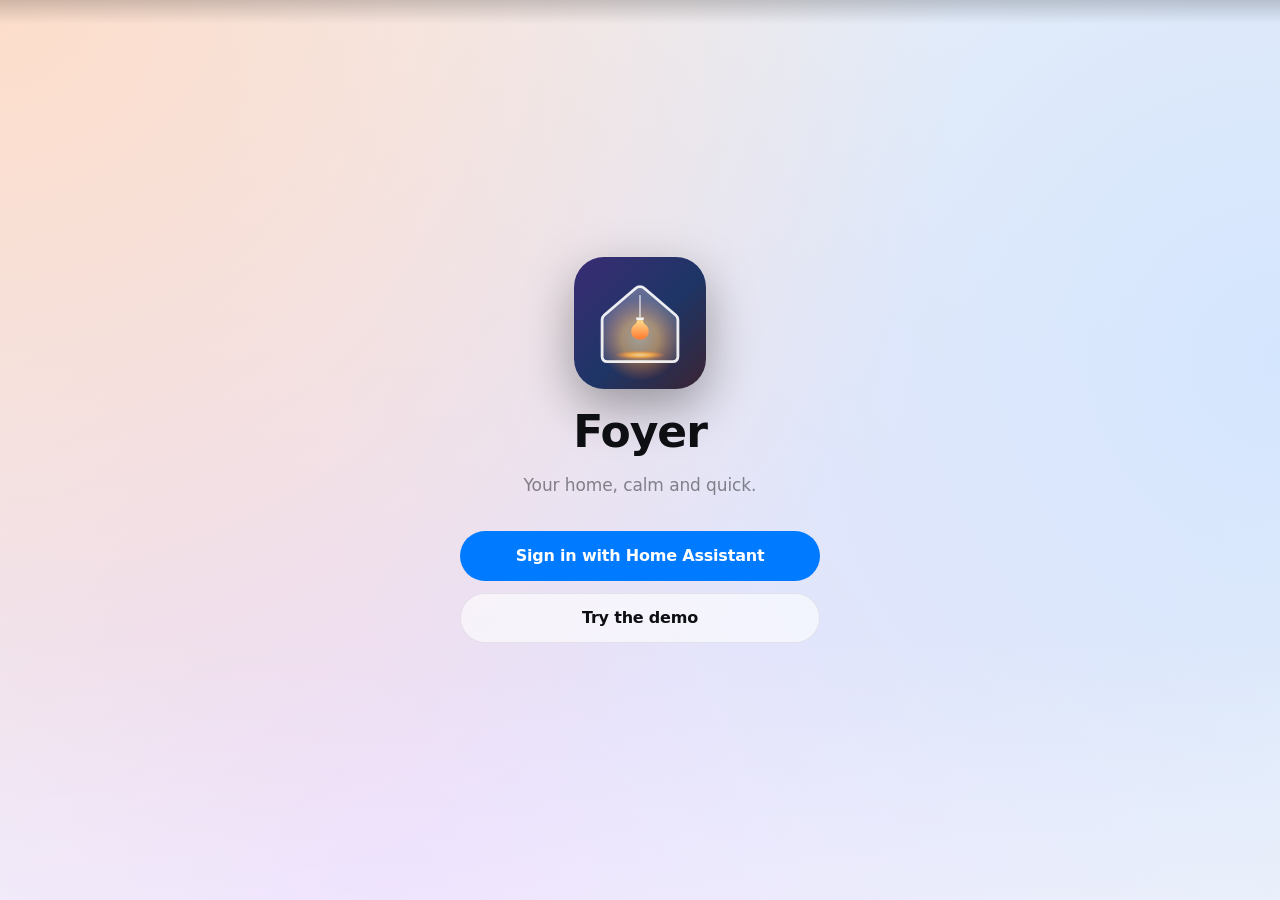
<file: custom_components/hearth_guests/www/foyer/index.html>
<!doctype html>
<html lang="en" data-theme="dark" data-wallpaper="dusk">
  <head>
    <meta charset="utf-8">
    <meta http-equiv="Content-Security-Policy" content="default-src 'none'; script-src 'self'; style-src 'self'; img-src 'self' data: blob:; media-src 'self' blob:; connect-src 'self'; manifest-src 'self'; worker-src 'self'; base-uri 'none'; form-action 'self'; object-src 'none'; require-trusted-types-for 'script'; trusted-types foyer">
    <meta name="viewport" content="width=device-width, initial-scale=1, viewport-fit=cover">
    <meta name="color-scheme" content="dark light">
    <meta name="theme-color" content="#0b0e17" media="(prefers-color-scheme: dark)">
    <meta name="theme-color" content="#eff1f6" media="(prefers-color-scheme: light)">
    <meta name="apple-mobile-web-app-capable" content="yes">
    <meta name="mobile-web-app-capable" content="yes">
    <meta name="apple-mobile-web-app-title" content="Foyer">
    <meta name="apple-mobile-web-app-status-bar-style" content="black-translucent">
    <meta name="format-detection" content="telephone=no">
    <meta name="description" content="Your home, calm and quick.">
    <meta name="referrer" content="no-referrer">
    <title>Foyer</title>
    <link rel="manifest" href="./manifest.webmanifest">
    <link rel="apple-touch-icon" href="./icons/apple-touch-icon.png">
    <link rel="icon" type="image/svg+xml" href="./icons/mark.svg">
    <script src="./boot.js"></script>
    <script type="module" crossorigin src="./assets/index-DJ4vZjMB.js"></script>
    <link rel="modulepreload" crossorigin href="./assets/entity-DKkj1giE.js">
    <link rel="modulepreload" crossorigin href="./assets/ui-Cumvv2kW.js">
    <link rel="modulepreload" crossorigin href="./assets/platform-DCUkFfis.js">
    <link rel="modulepreload" crossorigin href="./assets/connection-nXhkxtd1.js">
    <link rel="modulepreload" crossorigin href="./assets/api-DCbQu_KE.js">
    <link rel="modulepreload" crossorigin href="./assets/sw-register-CddyHRdc.js">
    <link rel="stylesheet" crossorigin href="./assets/ui-JGMz_M0m.css">
    <link rel="stylesheet" crossorigin href="./assets/index-QME_tDtN.css">
  </head>
  <body>
    <div id="wallpaper" aria-hidden="true"></div>
    <div id="app">
      <div class="boot-skeleton" aria-busy="true" aria-label="Loading Foyer">
        <div class="sk-overline"></div>
        <div class="sk-title"></div>
        <div class="sk-line"></div>
      </div>
    </div>
    <noscript><p>Foyer needs JavaScript.</p></noscript>
  </body>
</html>
</file>
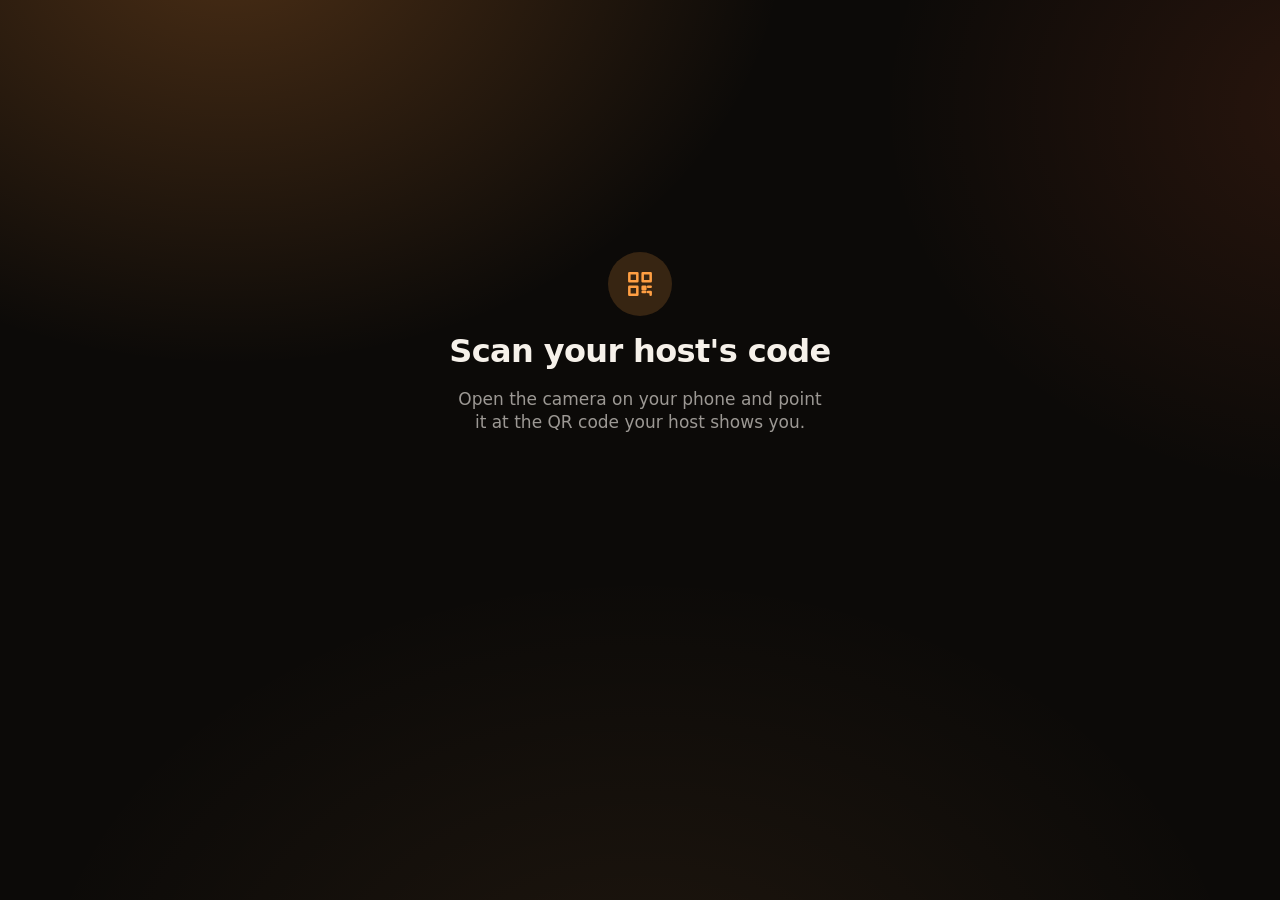
<file: custom_components/hearth_guests/www/guest.html>
<!doctype html>
<html lang="en">
<head>
<meta charset="utf-8">
<meta name="viewport" content="width=device-width, initial-scale=1, viewport-fit=cover">
<meta name="color-scheme" content="dark">
<meta name="theme-color" content="#0c0a08">
<meta name="referrer" content="no-referrer">
<meta name="robots" content="noindex">
<link rel="icon" href="data:,">
<title>Foyer</title>
<style>
:root {
  --bg: #0c0a08;
  --glass: rgba(255, 244, 230, 0.07);
  --glass-hi: rgba(255, 244, 230, 0.12);
  --stroke: rgba(255, 244, 230, 0.09);
  --text: #f6f1ea;
  --muted: rgba(246, 241, 234, 0.62);
  --faint: rgba(246, 241, 234, 0.38);
  --ember: #ff9f43;
  --ember-soft: rgba(255, 159, 67, 0.18);
  --amber: #ffc94a;
  --amber-soft: rgba(255, 201, 74, 0.17);
  --cool: #5ac8fa;
  --cool-soft: rgba(90, 200, 250, 0.16);
  --danger: #ff5f57;
  --radius: 20px;
  --gutter: 16px;
  font-family: -apple-system, BlinkMacSystemFont, "SF Pro Text", "SF Pro Display", "Segoe UI",
    Roboto, "Helvetica Neue", system-ui, sans-serif;
  -webkit-text-size-adjust: 100%;
}
* { box-sizing: border-box; }
html, body { margin: 0; min-height: 100%; }
body {
  background: var(--bg);
  color: var(--text);
  line-height: 1.35;
  -webkit-font-smoothing: antialiased;
  -webkit-tap-highlight-color: transparent;
}
/* Fixed warm glow (background-attachment: fixed is unreliable on iOS). */
body::before {
  content: "";
  position: fixed;
  inset: 0;
  z-index: -1;
  pointer-events: none;
  background:
    radial-gradient(70vmax 55vmax at 18% -8%, rgba(255, 150, 60, 0.26), transparent 62%),
    radial-gradient(60vmax 50vmax at 105% 12%, rgba(255, 105, 50, 0.12), transparent 60%),
    radial-gradient(80vmax 60vmax at 50% 115%, rgba(255, 170, 90, 0.08), transparent 60%),
    var(--bg);
}
main {
  max-width: 1100px;
  margin: 0 auto;
  padding: calc(env(safe-area-inset-top, 0px) + 28px) calc(env(safe-area-inset-right, 0px) + var(--gutter))
    calc(env(safe-area-inset-bottom, 0px) + 96px) calc(env(safe-area-inset-left, 0px) + var(--gutter));
}
button, a.btn, input { font: inherit; color: inherit; }
button { cursor: pointer; }
button:disabled { cursor: default; }
:focus { outline: none; }
:focus-visible { outline: 2px solid var(--ember); outline-offset: 3px; border-radius: 12px; }

/* Header */
.eyebrow { margin: 0 0 4px; color: var(--muted); font-size: 15px; font-weight: 600; letter-spacing: 0.01em; }
h1 { margin: 0; font-size: clamp(30px, 8vw, 40px); font-weight: 700; letter-spacing: -0.02em; overflow-wrap: anywhere; }
.header-row { display: flex; flex-wrap: wrap; align-items: center; gap: 10px; margin-top: 12px; }
.pill {
  display: inline-flex; align-items: center; gap: 8px;
  padding: 7px 13px; border-radius: 999px;
  background: var(--glass); border: 1px solid var(--stroke);
  -webkit-backdrop-filter: blur(18px) saturate(140%); backdrop-filter: blur(18px) saturate(140%);
  font-size: 14px; font-weight: 600; color: var(--muted);
}
.pill.soon { color: var(--ember); background: var(--ember-soft); }
.live { width: 8px; height: 8px; border-radius: 50%; background: var(--faint); flex: none; }
.live.on { background: #5bd38b; box-shadow: 0 0 0 3px rgba(91, 211, 139, 0.18); }
.app-links { display: flex; flex-wrap: wrap; gap: 10px; margin-top: 18px; }
a.btn, button.btn {
  display: inline-flex; align-items: center; justify-content: center; gap: 8px;
  min-height: 44px; padding: 10px 18px; border-radius: 14px;
  border: 1px solid var(--stroke); background: var(--glass-hi);
  -webkit-backdrop-filter: blur(18px); backdrop-filter: blur(18px);
  text-decoration: none; font-weight: 600; font-size: 15px;
}
a.btn.primary, button.btn.primary { background: var(--ember); border-color: transparent; color: #1d1209; }

/* Areas and tiles */
section.area { margin-top: 30px; }
h2 { margin: 0 0 12px 4px; font-size: 20px; font-weight: 700; letter-spacing: -0.01em; }
.grid { display: grid; grid-template-columns: 1fr; grid-auto-flow: row dense; gap: 12px; }
@media (min-width: 360px) {
  .grid { grid-template-columns: repeat(auto-fill, minmax(150px, 1fr)); }
  .tile.wide { grid-column: span 2; }
}
.tile {
  position: relative;
  display: flex; flex-direction: column; gap: 12px;
  min-height: 118px; padding: 14px;
  border-radius: var(--radius);
  background: var(--glass);
  border: 1px solid var(--stroke);
  -webkit-backdrop-filter: blur(22px) saturate(150%); backdrop-filter: blur(22px) saturate(150%);
  box-shadow: 0 10px 30px rgba(0, 0, 0, 0.25);
  transition: background-color 0.25s ease, border-color 0.25s ease, transform 0.15s ease;
}
.tile.on { background: var(--ember-soft); border-color: rgba(255, 159, 67, 0.28); }
.tile.light.on { background: var(--amber-soft); border-color: rgba(255, 201, 74, 0.3); }
.tile.cool { background: var(--cool-soft); border-color: rgba(90, 200, 250, 0.28); }
.tile.unavailable { opacity: 0.5; }
.tile.armed { border-color: var(--ember); box-shadow: 0 0 0 1px var(--ember), 0 10px 30px rgba(0, 0, 0, 0.25); }
.tile-main {
  display: flex; flex-direction: column; align-items: flex-start; gap: 10px;
  width: 100%; flex: 1; padding: 0; margin: 0;
  background: none; border: 0; text-align: left;
}
.tile-main:active:not(:disabled) { transform: scale(0.98); }
.tile-head { display: flex; align-items: flex-start; gap: 10px; width: 100%; }
.bubble {
  display: inline-grid; place-items: center; flex: none;
  width: 38px; height: 38px; border-radius: 50%;
  background: rgba(255, 244, 230, 0.1); color: var(--muted);
  transition: background-color 0.25s ease, color 0.25s ease;
}
.tile.on .bubble { background: var(--ember); color: #1d1209; }
.tile.light.on .bubble { background: var(--amber); color: #2a1d02; }
.tile.cool .bubble { background: var(--cool); color: #04202c; }
.tile.heat .bubble { background: var(--ember); color: #1d1209; }
.labels { display: flex; flex-direction: column; min-width: 0; gap: 2px; }
.name { font-size: 15px; font-weight: 600; overflow-wrap: anywhere; }
.status { font-size: 14px; color: var(--muted); overflow-wrap: anywhere; }
.tile.armed .status { color: var(--ember); font-weight: 600; }
.ic { width: 22px; height: 22px; fill: none; stroke: currentColor; stroke-width: 1.9; stroke-linecap: round; stroke-linejoin: round; }
.ic.fill { fill: currentColor; stroke: none; }

/* Controls */
.row { display: flex; align-items: center; gap: 8px; flex-wrap: wrap; }
.row.center { justify-content: center; }
.icon-btn {
  display: inline-grid; place-items: center;
  width: 44px; height: 44px; border-radius: 50%;
  background: rgba(255, 244, 230, 0.1); border: 1px solid var(--stroke);
}
.icon-btn.big { width: 52px; height: 52px; }
.tile.cover .row { gap: 6px; flex-wrap: nowrap; }
.tile.cover .icon-btn { width: 40px; height: 40px; }
.icon-btn[aria-pressed="true"] { background: var(--ember); color: #1d1209; border-color: transparent; }
.icon-btn:disabled, .chip:disabled { opacity: 0.4; }
.target { min-width: 84px; text-align: center; font-size: 30px; font-weight: 700; letter-spacing: -0.02em; font-variant-numeric: tabular-nums; }
.chips { display: flex; flex-wrap: wrap; gap: 6px; }
.chip {
  min-height: 34px; padding: 6px 12px; border-radius: 999px;
  background: rgba(255, 244, 230, 0.08); border: 1px solid var(--stroke);
  font-size: 14px; font-weight: 600; color: var(--muted);
}
.chip[aria-pressed="true"] { background: var(--text); color: #17110b; border-color: transparent; }
.chip.cool[aria-pressed="true"] { background: var(--cool); color: #04202c; }
.chip.heat[aria-pressed="true"] { background: var(--ember); color: #1d1209; }
.run { min-height: 40px; padding: 8px 18px; border-radius: 999px; background: var(--ember); color: #1d1209; border: 0; font-weight: 700; align-self: flex-start; }
.range {
  --pct: 50%;
  -webkit-appearance: none; appearance: none;
  width: 100%; height: 30px; margin: 0; border-radius: 15px;
  background: linear-gradient(to right, var(--fill, var(--ember)) 0 var(--pct), rgba(255, 244, 230, 0.12) var(--pct) 100%);
  touch-action: pan-y;
}
.tile.light .range { --fill: var(--amber); }
.range::-webkit-slider-thumb { -webkit-appearance: none; appearance: none; width: 30px; height: 30px; border-radius: 50%; background: #fff; box-shadow: 0 1px 6px rgba(0, 0, 0, 0.4); }
.range::-moz-range-thumb { width: 28px; height: 28px; border: 0; border-radius: 50%; background: #fff; box-shadow: 0 1px 6px rgba(0, 0, 0, 0.4); }
.range::-moz-range-track { background: transparent; }
.range-row { display: flex; align-items: center; gap: 10px; }
.range-value { min-width: 42px; text-align: right; font-size: 14px; color: var(--muted); font-variant-numeric: tabular-nums; }
.now-playing { font-size: 13px; color: var(--faint); overflow-wrap: anywhere; }
.hidden { display: none !important; }

/* Screens */
.screen { min-height: 70vh; display: grid; place-content: center; justify-items: center; gap: 14px; text-align: center; padding: 24px 8px; }
.screen .bubble { width: 64px; height: 64px; background: var(--ember-soft); color: var(--ember); }
.screen .bubble .ic { width: 32px; height: 32px; }
.screen h1 { font-size: clamp(24px, 6.5vw, 32px); max-width: 22ch; }
.screen p { margin: 0; color: var(--muted); font-size: 17px; max-width: 34ch; }
.empty { margin-top: 36px; color: var(--muted); font-size: 16px; }
.spinner { width: 28px; height: 28px; border-radius: 50%; border: 3px solid rgba(255, 244, 230, 0.15); border-top-color: var(--ember); animation: spin 0.9s linear infinite; }
@keyframes spin { to { transform: rotate(360deg); } }

/* Toast */
.toast {
  position: fixed; left: 50%; bottom: calc(env(safe-area-inset-bottom, 0px) + 20px);
  transform: translate(-50%, 24px); opacity: 0; pointer-events: none;
  max-width: calc(100vw - 32px); padding: 12px 18px; border-radius: 14px;
  background: rgba(40, 30, 24, 0.92); border: 1px solid var(--stroke);
  -webkit-backdrop-filter: blur(20px); backdrop-filter: blur(20px);
  font-size: 15px; font-weight: 600; box-shadow: 0 12px 30px rgba(0, 0, 0, 0.4);
  transition: opacity 0.2s ease, transform 0.2s ease;
}
.toast.show { opacity: 1; transform: translate(-50%, 0); }
.toast.error { border-color: rgba(255, 95, 87, 0.5); color: #ffd9d6; }
.toast.error::before { content: ""; display: inline-block; width: 8px; height: 8px; margin-right: 10px; border-radius: 50%; background: var(--danger); vertical-align: 1px; }

@media (prefers-reduced-motion: reduce) {
  *, *::before, *::after { transition: none !important; animation: none !important; }
  .tile-main:active:not(:disabled) { transform: none; }
}
</style>
</head>
<body>
<main id="app"></main>
<div id="toast" class="toast" role="status" aria-live="polite"></div>
<noscript><p style="padding:24px">This page needs JavaScript.</p></noscript>
<script>
(function () {
  "use strict";

  var API = "/api/hearth_guests";
  var TOKEN_KEY = "hearth_guest_token";
  var POLL_MS = 5000;
  var SVG_NS = "http://www.w3.org/2000/svg";

  // ---- state ---------------------------------------------------------------------------
  var token = readToken();
  var session = null;          // last /session payload
  var entities = new Map();    // entity_id -> GuestEntity
  var tiles = new Map();       // entity_id -> { el, update(entity) }
  var layoutKey = "";          // areas + entity ids; a change means a full re-render
  var skew = 0;                // server clock - client clock, ms
  var ended = false;
  var appInfo = null;          // app.json payload on Android, when an APK is shared
  var live = false;
  var streamCtrl = null;
  var streamFails = 0;
  var reconnectTimer = null;
  var pollTimer = null;
  var sessionReloadTimer = null;
  var pill = null;
  var liveDot = null;
  var app = document.getElementById("app");
  var toastEl = document.getElementById("toast");
  var toastTimer = null;

  function readToken() {
    var found = null;
    var match = /(?:^#|&)t=([^&]+)/.exec(location.hash || "");
    if (match) {
      try { found = decodeURIComponent(match[1]); } catch (e) { found = null; }
      if (found) {
        try { localStorage.setItem(TOKEN_KEY, found); } catch (e) { /* private mode */ }
      }
      // Strip the fragment so the token is not left in the address bar or history.
      try { history.replaceState(null, "", location.pathname + location.search); } catch (e) { /* ignore */ }
    }
    if (!found) {
      try { found = localStorage.getItem(TOKEN_KEY); } catch (e) { found = null; }
    }
    return found || null;
  }

  function forgetToken() {
    try { localStorage.removeItem(TOKEN_KEY); } catch (e) { /* ignore */ }
  }

  // ---- DOM helpers (text only ever goes in through textContent) ------------------------
  function h(tag, props) {
    var el = document.createElement(tag);
    if (props) {
      Object.keys(props).forEach(function (key) {
        var value = props[key];
        if (value === null || value === undefined || value === false) return;
        if (key === "class") el.className = value;
        else if (key === "text") el.textContent = value;
        else if (key.indexOf("on") === 0) el.addEventListener(key.slice(2), value);
        else el.setAttribute(key, value === true ? "" : String(value));
      });
    }
    for (var i = 2; i < arguments.length; i++) append(el, arguments[i]);
    return el;
  }
  function append(el, child) {
    if (child === null || child === undefined || child === false) return;
    if (Array.isArray(child)) { child.forEach(function (c) { append(el, c); }); return; }
    el.appendChild(typeof child === "string" ? document.createTextNode(child) : child);
  }

  var ICONS = {
    bulb: ["M9 18h6", "M10 21h4", "M12 3a6 6 0 0 0-3.8 10.6c.8.7 1.3 1.5 1.3 2.4h5c0-.9.5-1.7 1.3-2.4A6 6 0 0 0 12 3z"],
    power: ["M12 3v8", "M6.6 6.6a7.5 7.5 0 1 0 10.8 0"],
    fan: ["M12 12c-1-3.5-.5-8 2.5-8.5 2.8-.4 3.5 3.8-2.5 8.5z", "M12 12c3.5-1 8-.5 8.5 2.5.4 2.8-3.8 3.5-8.5-2.5z", "M12 12c1 3.5.5 8-2.5 8.5-2.8.4-3.5-3.8 2.5-8.5z", "M12 12c-3.5 1-8 .5-8.5-2.5-.4-2.8 3.8-3.5 8.5 2.5z"],
    thermo: ["M14 14.8V5a2 2 0 0 0-4 0v9.8a4 4 0 1 0 4 0z", "M12 10v6"],
    lock: ["M6.5 11h11v9.5h-11z", "M8.5 11V7.5a3.5 3.5 0 0 1 7 0V11"],
    unlock: ["M6.5 11h11v9.5h-11z", "M8.5 11V7.5a3.5 3.5 0 0 1 6.8-1.2"],
    blinds: ["M4 4h16", "M5.5 4v12h13V4", "M5.5 8h13", "M5.5 12h13", "M12 16v4"],
    music: ["M9 18V5.5l11-2V16", "M9 18a3 3 0 1 1-6 0 3 3 0 0 1 6 0z", "M20 16a3 3 0 1 1-6 0 3 3 0 0 1 6 0z"],
    sparkle: ["M12 3l1.9 5.1L19 10l-5.1 1.9L12 17l-1.9-5.1L5 10l5.1-1.9z", "M18.5 15.5l.7 1.8 1.8.7-1.8.7-.7 1.8-.7-1.8-1.8-.7 1.8-.7z"],
    clock: ["M12 21a9 9 0 1 0 0-18 9 9 0 0 0 0 18z", "M12 7v5l3 2"],
    wifi: ["M2.5 9a14 14 0 0 1 19 0", "M5.5 12.5a9.5 9.5 0 0 1 13 0", "M8.7 16a5 5 0 0 1 6.6 0", "M12 19.5h.01"],
    qr: ["M4 4h6v6H4z", "M14 4h6v6h-6z", "M4 14h6v6H4z", "M14 14h2v2h-2z", "M18 14h2", "M14 18h2", "M18 18h2v2"],
    minus: ["M5 12h14"],
    plus: ["M12 5v14", "M5 12h14"],
    up: ["M6 15l6-6 6 6"],
    down: ["M6 9l6 6 6-6"],
    stop: { fill: true, d: ["M7 7h10v10H7z"] },
    play: { fill: true, d: ["M8 5.5v13l11-6.5z"] },
    pause: { fill: true, d: ["M7 5h3.5v14H7z", "M13.5 5H17v14h-3.5z"] },
    prev: { fill: true, d: ["M18 6v12l-8.5-6z", "M6 6h2v12H6z"] },
    next: { fill: true, d: ["M6 6v12l8.5-6z", "M16 6h2v12h-2z"] },
    speaker: ["M4 9.5h4L13 5v14l-5-4.5H4z", "M16.5 9a4 4 0 0 1 0 6"],
    muted: ["M4 9.5h4L13 5v14l-5-4.5H4z", "M17 9.5l4 5", "M21 9.5l-4 5"],
    android: ["M7 10h10v8a1 1 0 0 1-1 1H8a1 1 0 0 1-1-1z", "M7 9a5 5 0 0 1 10 0", "M9.5 19v2.5", "M14.5 19v2.5", "M8 4.5l1.3 1.8", "M16 4.5l-1.3 1.8"],
    open: ["M14 4h6v6", "M20 4l-9 9", "M18 14v5a1 1 0 0 1-1 1H5a1 1 0 0 1-1-1V7a1 1 0 0 1 1-1h5"]
  };

  function icon(name) {
    var spec = ICONS[name];
    var paths = Array.isArray(spec) ? spec : spec.d;
    var svg = document.createElementNS(SVG_NS, "svg");
    svg.setAttribute("viewBox", "0 0 24 24");
    svg.setAttribute("aria-hidden", "true");
    svg.setAttribute("focusable", "false");
    svg.setAttribute("class", Array.isArray(spec) ? "ic" : "ic fill");
    paths.forEach(function (d) {
      var path = document.createElementNS(SVG_NS, "path");
      path.setAttribute("d", d);
      svg.appendChild(path);
    });
    return svg;
  }

  function toast(message) {
    toastEl.textContent = message;
    toastEl.className = "toast show error";
    clearTimeout(toastTimer);
    toastTimer = setTimeout(function () { toastEl.className = "toast"; }, 3800);
  }

  // ---- HTTP ----------------------------------------------------------------------------
  function ApiError(status, data) {
    this.status = status;
    this.data = data || {};
    this.code = (data && data.error) || (status ? "http_" + status : "network");
  }

  function api(path, options) {
    options = options || {};
    var headers = { "X-Hearth-Guest": token || "" };
    if (options.body) headers["Content-Type"] = "application/json";
    return fetch(API + path, {
      method: options.method || "GET",
      headers: headers,
      body: options.body,
      cache: "no-store",
      credentials: "omit"
    }).then(function (res) {
      return res.json().catch(function () { return null; }).then(function (data) {
        if (!res.ok) throw new ApiError(res.status, data);
        return data;
      });
    }, function () {
      throw new ApiError(0, null);
    });
  }

  // Errors that end the session view. Returns true when handled.
  function handleFatal(err) {
    if (!(err instanceof ApiError)) return false;
    if (err.status === 401) { forgetToken(); showEnded("invalid"); return true; }
    if (err.status === 403 && (err.code === "expired" || err.code === "paused")) { showEnded(err.code); return true; }
    if (err.status === 403 && err.code === "lan_only") { showBlocked("lan"); return true; }
    if (err.status === 429) { showBlocked("rate"); return true; }
    return false;
  }

  // ---- session -------------------------------------------------------------------------
  function loadSession() {
    return api("/guest/session").then(applySession);
  }

  function scheduleSessionReload() {
    clearTimeout(sessionReloadTimer);
    sessionReloadTimer = setTimeout(function () {
      loadSession().catch(function (err) { if (!handleFatal(err)) { /* next event or poll retries */ } });
    }, 250);
  }

  function applySession(data) {
    if (ended) return;
    session = data;
    var serverNow = Date.parse(data.server_time);
    if (!isNaN(serverNow)) skew = serverNow - Date.now();
    entities = new Map();
    (data.entities || []).forEach(function (e) { entities.set(e.entity_id, e); });
    var key = JSON.stringify([
      (data.areas || []).map(function (a) { return [a.area_id, a.name]; }),
      (data.entities || []).map(function (e) { return [e.entity_id, e.area_id, e.name, e.domain]; }),
      appInfo ? 1 : 0
    ]);
    if (key !== layoutKey || !pill) {
      layoutKey = key;
      renderPanel();
    } else {
      renderHeader();
      entities.forEach(function (_, id) { renderEntity(id); });
    }
  }

  // ---- time pill ------------------------------------------------------------------------
  function now() { return Date.now() + skew; }

  function formatEnd(date) {
    var days = (date.getTime() - now()) / 86400000;
    var opts = days > 6
      ? { month: "short", day: "numeric", hour: "numeric", minute: "2-digit" }
      : { weekday: "short", hour: "numeric", minute: "2-digit" };
    try { return new Intl.DateTimeFormat(undefined, opts).format(date); }
    catch (e) { return date.toLocaleString(); }
  }

  function formatLeft(ms) {
    if (ms <= 0) return "ending now";
    var mins = Math.ceil(ms / 60000);
    var d = Math.floor(mins / 1440), hrs = Math.floor((mins % 1440) / 60), m = mins % 60;
    if (d > 0) return d + "d " + hrs + "h left";
    if (hrs > 0) return hrs + "h " + m + "m left";
    return m + "m left";
  }

  function renderHeader() {
    if (!session || !pill) return;
    var p = session.pass || {};
    var heading = document.getElementById("hello");
    if (heading) heading.textContent = "Hi " + (p.name || "there");
    var home = document.getElementById("home-name");
    if (home) home.textContent = session.home_name || "";
    var text = "No end date";
    var soon = false;
    if (!p.permanent && p.expires_at) {
      var end = new Date(p.expires_at);
      var left = end.getTime() - now();
      text = "Until " + formatEnd(end) + " · " + formatLeft(left);
      soon = left < 3600000;
      if (left <= 0) scheduleSessionReload(); // the server will answer "expired"
    }
    pill.lastChild.textContent = text;
    pill.classList.toggle("soon", soon);
  }

  function setLive(on) {
    live = on;
    if (liveDot) {
      liveDot.classList.toggle("on", on);
      liveDot.setAttribute("title", on ? "Live" : "Reconnecting");
    }
  }

  // ---- screens --------------------------------------------------------------------------
  function clearApp() {
    while (app.firstChild) app.removeChild(app.firstChild);
    tiles = new Map();
    pill = null;
    liveDot = null;
  }

  function screen(iconName, title, text, buttons) {
    clearApp();
    app.appendChild(h("div", { class: "screen" },
      h("span", { class: "bubble" }, icon(iconName)),
      h("h1", { text: title }),
      text ? h("p", { text: text }) : null,
      buttons && buttons.length ? h("div", { class: "row center" }, buttons) : null));
  }

  function stopAll() {
    if (streamCtrl) { try { streamCtrl.abort(); } catch (e) { /* ignore */ } streamCtrl = null; }
    clearTimeout(reconnectTimer);
    clearTimeout(sessionReloadTimer);
    stopPolling();
    setLive(false);
  }

  function retryButton(label) {
    return h("button", { class: "btn primary", type: "button", onclick: restart }, label || "Try again");
  }

  function showEnded(reason) {
    ended = true;
    stopAll();
    session = null;
    layoutKey = "";
    var note = reason === "paused" ? "Your host has paused your pass for now." : null;
    screen("clock", "Your access has ended",
      (note ? note + " " : "") + "Ask your host for a new code.",
      reason === "invalid" ? [] : [retryButton()]);
  }

  function showBlocked(kind) {
    ended = true;
    stopAll();
    layoutKey = "";
    if (kind === "lan") {
      screen("wifi", "Connect to the home Wi‑Fi", "Your pass only works on your host's home network.", [retryButton()]);
    } else {
      screen("clock", "Too many attempts", "Please wait a few minutes, then try again.", [retryButton()]);
    }
  }

  function showNoCode() {
    screen("qr", "Scan your host's code", "Open the camera on your phone and point it at the QR code your host shows you.", []);
  }

  function showOffline() {
    screen("wifi", "Can't reach the house", "Check that you're on the home Wi‑Fi. Trying again…", [retryButton()]);
    clearTimeout(reconnectTimer);
    reconnectTimer = setTimeout(restart, 5000);
  }

  function showLoading() {
    clearApp();
    app.appendChild(h("div", { class: "screen", "aria-busy": "true" },
      h("div", { class: "spinner", role: "progressbar", "aria-label": "Connecting" }),
      h("p", { text: "Connecting…" })));
  }

  // ---- panel ----------------------------------------------------------------------------
  function renderPanel() {
    clearApp();
    var p = session.pass || {};
    liveDot = h("span", { class: "live" + (live ? " on" : ""), title: live ? "Live" : "Reconnecting" });
    pill = h("span", { class: "pill" }, liveDot, h("span"));
    var header = h("header", null,
      h("p", { class: "eyebrow", id: "home-name", text: session.home_name || "" }),
      h("h1", { id: "hello", text: "Hi " + (p.name || "there") }),
      h("div", { class: "header-row" }, pill));
    app.appendChild(header);

    if (appInfo && token) {
      var deepLink = "hearth://guest?b=" + encodeURIComponent(location.origin) + "&t=" + encodeURIComponent(token);
      app.appendChild(h("div", { class: "app-links" },
        h("a", { class: "btn primary", href: deepLink }, icon("open"), "Open in Foyer"),
        h("a", { class: "btn", href: API + "/app.apk", download: "hearth.apk" }, icon("android"), "Get the Android app")));
    }

    var groups = new Map();
    (session.areas || []).forEach(function (a) { groups.set(a.area_id, { name: a.name, items: [] }); });
    var other = { name: "Other", items: [] };
    entities.forEach(function (e) {
      var group = (e.area_id && groups.get(e.area_id)) || other;
      group.items.push(e);
    });
    var sections = [];
    groups.forEach(function (g) { sections.push(g); });
    sections.push(other);

    var any = false;
    sections.forEach(function (group) {
      if (!group.items.length) return;
      any = true;
      group.items.sort(function (a, b) { return a.name.localeCompare(b.name); });
      var grid = h("div", { class: "grid" });
      group.items.forEach(function (e) {
        var tile = makeTile(e);
        tiles.set(e.entity_id, tile);
        tile.update(e);
        grid.appendChild(tile.el);
      });
      var headingId = "area-" + sections.indexOf(group);
      app.appendChild(h("section", { class: "area", "aria-labelledby": headingId },
        h("h2", { id: headingId, text: group.name }), grid));
    });
    if (!any) {
      app.appendChild(h("p", { class: "empty", text: "Nothing to control yet. Ask your host to add some devices to your pass." }));
    }
    renderHeader();
  }

  function renderEntity(id) {
    var tile = tiles.get(id);
    var entity = entities.get(id);
    if (tile && entity) tile.update(entity);
  }

  // ---- actions ----------------------------------------------------------------------------
  function clone(e) { return JSON.parse(JSON.stringify(e)); }

  function errorMessage(err, entity) {
    var name = entity ? entity.name : "that";
    switch (err.code) {
      case "not_allowed": return "That isn't part of your pass.";
      case "bad_value": return "That setting isn't available.";
      case "failed": return "Couldn't reach " + name + ".";
      case "network": return "Connection problem. Try again.";
      default: return "Something went wrong. Try again.";
    }
  }

  // Send an action with an optimistic update; roll back if it fails.
  function act(id, action, value, optimistic) {
    var before = entities.get(id);
    var guess = null;
    if (optimistic && before) {
      guess = optimistic(clone(before));
      entities.set(id, guess);
      renderEntity(id);
    }
    var body = { entity_id: id, action: action };
    if (value !== undefined) body.value = value;
    return api("/guest/action", { method: "POST", body: JSON.stringify(body) }).then(function () {
      return true;
    }, function (err) {
      if (guess && entities.get(id) === guess) {
        entities.set(id, before);
        renderEntity(id);
      }
      if (!handleFatal(err)) toast(errorMessage(err, before));
      return false;
    });
  }

  function has(e, action) { return (e.actions || []).indexOf(action) >= 0; }
  function unavailable(e) { return e.state === "unavailable" || e.state === "unknown"; }
  function titleCase(s) { s = String(s || "").replace(/_/g, " "); return s.charAt(0).toUpperCase() + s.slice(1); }

  // A slider that commits on release and ignores server updates while held.
  function slider(label, min, max, step, onCommit, suffix) {
    var input = h("input", { class: "range", type: "range", min: min, max: max, step: step, "aria-label": label });
    var out = h("span", { class: "range-value", "aria-hidden": "true" });
    var holding = false;
    function paint() {
      var pct = ((Number(input.value) - min) / (max - min)) * 100;
      input.style.setProperty("--pct", pct + "%");
      out.textContent = Math.round(Number(input.value)) + (suffix || "");
      input.setAttribute("aria-valuetext", out.textContent);
    }
    input.addEventListener("pointerdown", function () { holding = true; });
    input.addEventListener("pointerup", function () { holding = false; });
    input.addEventListener("pointercancel", function () { holding = false; });
    input.addEventListener("blur", function () { holding = false; });
    input.addEventListener("input", paint);
    input.addEventListener("change", function () { holding = false; onCommit(Number(input.value)); });
    return {
      el: h("div", { class: "range-row" }, input, out),
      set: function (v) {
        if (holding || document.activeElement === input && input.matches(":active")) return;
        input.value = v;
        paint();
      }
    };
  }

  function head(iconName, statusLive) {
    var bubble = h("span", { class: "bubble" }, icon(iconName));
    var name = h("span", { class: "name" });
    var status = h("span", { class: "status", "aria-live": statusLive ? "polite" : null });
    return { el: h("span", { class: "tile-head" }, bubble, h("span", { class: "labels" }, name, status)), bubble: bubble, name: name, status: status };
  }

  function setIcon(bubble, iconName) {
    if (bubble.dataset.icon === iconName) return;
    bubble.dataset.icon = iconName;
    while (bubble.firstChild) bubble.removeChild(bubble.firstChild);
    bubble.appendChild(icon(iconName));
  }

  function makeTile(e) {
    switch (e.domain) {
      case "light": return toggleTile(e, "bulb", "set_brightness", "brightness_pct");
      case "fan": return toggleTile(e, "fan", "set_percentage", "percentage");
      case "switch":
      case "input_boolean": return toggleTile(e, "power", null, null);
      case "lock": return lockTile(e);
      case "climate": return climateTile(e);
      case "cover": return coverTile(e);
      case "media_player": return mediaTile(e);
      case "scene": return sceneTile(e);
      default: return infoTile(e);
    }
  }

  // Lights, fans, switches: tap to toggle; lights/fans get a level slider when on.
  function toggleTile(e0, iconName, levelAction, levelAttr) {
    var id = e0.entity_id;
    var top = head(iconName);
    var main = h("button", { class: "tile-main", type: "button" }, top.el);
    var level = null;
    if (levelAction) {
      level = slider(e0.name + (e0.domain === "light" ? " brightness" : " speed"), 1, 100, 1, function (v) {
        act(id, levelAction, v, function (x) { x.state = "on"; x.attributes[levelAttr] = v; return x; });
      }, "%");
    }
    var el = h("div", { class: "tile " + e0.domain }, main, level ? level.el : null);
    main.addEventListener("click", function () {
      var cur = entities.get(id);
      var on = cur.state === "on";
      var action = has(cur, "toggle") ? "toggle" : (on ? "turn_off" : "turn_on");
      act(id, action, undefined, function (x) { x.state = on ? "off" : "on"; return x; });
    });
    return {
      el: el,
      update: function (e) {
        var on = e.state === "on";
        var pct = e.attributes[levelAttr];
        top.name.textContent = e.name;
        top.status.textContent = unavailable(e) ? "Unavailable"
          : on ? (typeof pct === "number" && levelAction ? "On · " + pct + "%" : "On") : "Off";
        el.classList.toggle("on", on);
        el.classList.toggle("unavailable", unavailable(e));
        main.disabled = unavailable(e);
        main.setAttribute("aria-pressed", on ? "true" : "false");
        if (level) {
          var show = on && has(e, levelAction);
          level.el.classList.toggle("hidden", !show);
          if (show) level.set(typeof pct === "number" ? Math.max(1, pct) : 100);
        }
      }
    };
  }

  // Locks: unlocking needs a confirming second tap.
  function lockTile(e0) {
    var id = e0.entity_id;
    var top = head("lock", true);
    var main = h("button", { class: "tile-main", type: "button" }, top.el);
    var el = h("div", { class: "tile lock" }, main);
    var armed = false, armTimer = null, last = e0;
    var LABELS = { locked: "Locked", unlocked: "Unlocked", locking: "Locking…", unlocking: "Unlocking…", jammed: "Jammed", open: "Open", opening: "Opening…" };
    function disarm() {
      armed = false;
      clearTimeout(armTimer);
      el.classList.remove("armed");
      paint(last);
    }
    function paint(e) {
      var locked = e.state === "locked" || e.state === "locking";
      top.name.textContent = e.name;
      top.status.textContent = armed ? "Tap again to unlock" : unavailable(e) ? "Unavailable" : (LABELS[e.state] || titleCase(e.state));
      setIcon(top.bubble, locked ? "lock" : "unlock");
      el.classList.toggle("on", !locked && !unavailable(e));
      el.classList.toggle("unavailable", unavailable(e));
      main.disabled = unavailable(e);
      main.setAttribute("aria-label", e.name + ", " + top.status.textContent + (locked ? ". Double tap to unlock" : ". Tap to lock"));
    }
    main.addEventListener("click", function () {
      var cur = entities.get(id);
      if (cur.state === "locked" || cur.state === "jammed") {
        if (!armed) {
          armed = true;
          el.classList.add("armed");
          paint(cur);
          armTimer = setTimeout(disarm, 4000);
          return;
        }
        disarm();
        act(id, "unlock", undefined, function (x) { x.state = "unlocking"; return x; });
      } else {
        disarm();
        act(id, "lock", undefined, function (x) { x.state = "locking"; return x; });
      }
    });
    return {
      el: el,
      update: function (e) {
        if (last && last.state !== e.state && armed) { armed = false; clearTimeout(armTimer); el.classList.remove("armed"); }
        last = e;
        paint(e);
      }
    };
  }

  var MODE_LABELS = { off: "Off", heat: "Heat", cool: "Cool", heat_cool: "Auto", auto: "Auto", dry: "Dry", fan_only: "Fan" };

  // Climate: current temperature, target with -/+, and mode chips.
  function climateTile(e0) {
    var id = e0.entity_id;
    var top = head("thermo");
    var target = h("span", { class: "target", "aria-live": "polite" });
    var minus = h("button", { class: "icon-btn big", type: "button", "aria-label": "Lower temperature" }, icon("minus"));
    var plus = h("button", { class: "icon-btn big", type: "button", "aria-label": "Raise temperature" }, icon("plus"));
    var targetRow = h("div", { class: "row center" }, minus, target, plus);
    var chips = h("div", { class: "chips", role: "group", "aria-label": "Mode" });
    var el = h("div", { class: "tile climate wide" }, top.el, targetRow, chips);
    var pending = null, sendTimer = null, last = e0, chipKey = "";

    function step(e) {
      var s = Number(e.attributes.target_temp_step);
      if (s > 0) return s;
      return /F/.test(e.attributes.temperature_unit || "") ? 1 : 0.5;
    }
    function fmt(v, e) {
      if (typeof v !== "number") return "–";
      var digits = step(e) < 1 ? 1 : 0;
      return v.toFixed(digits).replace(/\.0$/, "") + "°";
    }
    function nudge(dir) {
      var e = entities.get(id);
      var cur = pending !== null ? pending : e.attributes.temperature;
      if (typeof cur !== "number") return;
      var s = step(e);
      var next = Math.round((cur + dir * s) / s) * s;
      var lo = e.attributes.min_temp, hi = e.attributes.max_temp;
      if (typeof lo === "number") next = Math.max(lo, next);
      if (typeof hi === "number") next = Math.min(hi, next);
      pending = Math.round(next * 100) / 100;
      paint(e);
      clearTimeout(sendTimer);
      sendTimer = setTimeout(function () {
        var value = pending;
        act(id, "set_temperature", value, function (x) { x.attributes.temperature = value; return x; })
          .then(function () { if (pending === value) { pending = null; paint(entities.get(id)); } });
      }, 700);
    }
    minus.addEventListener("click", function () { nudge(-1); });
    plus.addEventListener("click", function () { nudge(1); });

    function paint(e) {
      var a = e.attributes;
      var action = a.hvac_action;
      var cooling = action === "cooling" || (!action && e.state === "cool");
      var heating = action === "heating" || (!action && e.state === "heat");
      top.name.textContent = e.name;
      var parts = [];
      parts.push(unavailable(e) ? "Unavailable" : action ? titleCase(action) : (MODE_LABELS[e.state] || titleCase(e.state)));
      if (typeof a.current_temperature === "number") parts.push("Now " + fmt(a.current_temperature, e));
      top.status.textContent = parts.join(" · ");
      el.classList.toggle("cool", cooling);
      el.classList.toggle("heat", heating);
      el.classList.toggle("on", heating);
      el.classList.toggle("unavailable", unavailable(e));
      var shown = pending !== null ? pending : a.temperature;
      var canSet = has(e, "set_temperature") && typeof a.temperature === "number";
      targetRow.classList.toggle("hidden", !canSet);
      target.textContent = fmt(shown, e);
      target.setAttribute("aria-label", "Target " + fmt(shown, e));
      minus.disabled = unavailable(e) || (typeof a.min_temp === "number" && shown <= a.min_temp);
      plus.disabled = unavailable(e) || (typeof a.max_temp === "number" && shown >= a.max_temp);

      var modes = has(e, "set_hvac_mode") && Array.isArray(a.hvac_modes) ? a.hvac_modes : [];
      var key = modes.join(",");
      if (key !== chipKey) {
        chipKey = key;
        while (chips.firstChild) chips.removeChild(chips.firstChild);
        modes.forEach(function (mode) {
          var chip = h("button", { class: "chip " + (mode === "cool" ? "cool" : mode === "heat" ? "heat" : ""), type: "button", "data-mode": mode, text: MODE_LABELS[mode] || titleCase(mode) });
          chip.addEventListener("click", function () {
            act(id, "set_hvac_mode", mode, function (x) { x.state = mode; x.attributes.hvac_action = null; return x; });
          });
          chips.appendChild(chip);
        });
      }
      chips.classList.toggle("hidden", !modes.length);
      Array.prototype.forEach.call(chips.children, function (chip) {
        chip.setAttribute("aria-pressed", chip.getAttribute("data-mode") === e.state ? "true" : "false");
        chip.disabled = unavailable(e);
      });
    }
    return { el: el, update: function (e) { last = e; paint(e); } };
  }

  // Covers: open / stop / close.
  function coverTile(e0) {
    var id = e0.entity_id;
    var top = head("blinds");
    var buttons = {
      open: h("button", { class: "icon-btn", type: "button", "aria-label": "Open " + e0.name }, icon("up")),
      stop: h("button", { class: "icon-btn", type: "button", "aria-label": "Stop " + e0.name }, icon("stop")),
      close: h("button", { class: "icon-btn", type: "button", "aria-label": "Close " + e0.name }, icon("down"))
    };
    var GUESS = { open: "opening", close: "closing", stop: null };
    Object.keys(buttons).forEach(function (action) {
      buttons[action].addEventListener("click", function () {
        act(id, action, undefined, GUESS[action] ? function (x) { x.state = GUESS[action]; return x; } : null);
      });
    });
    var el = h("div", { class: "tile cover" }, top.el, h("div", { class: "row" }, buttons.open, buttons.stop, buttons.close));
    return {
      el: el,
      update: function (e) {
        var pos = e.attributes.current_position;
        top.name.textContent = e.name;
        top.status.textContent = unavailable(e) ? "Unavailable"
          : titleCase(e.state) + (typeof pos === "number" && e.state === "open" ? " · " + pos + "%" : "");
        el.classList.toggle("on", e.state === "open" || e.state === "opening");
        el.classList.toggle("unavailable", unavailable(e));
        Object.keys(buttons).forEach(function (action) {
          buttons[action].classList.toggle("hidden", !has(e, action));
          buttons[action].disabled = unavailable(e);
        });
      }
    };
  }

  // Media: transport, power, mute and volume.
  function mediaTile(e0) {
    var id = e0.entity_id;
    var top = head("music");
    var nowPlaying = h("span", { class: "now-playing" });
    var prev = h("button", { class: "icon-btn", type: "button", "aria-label": "Previous" }, icon("prev"));
    var play = h("button", { class: "icon-btn big", type: "button", "aria-label": "Play" }, icon("play"));
    var next = h("button", { class: "icon-btn", type: "button", "aria-label": "Next" }, icon("next"));
    var mute = h("button", { class: "icon-btn", type: "button", "aria-label": "Mute" }, icon("speaker"));
    var power = h("button", { class: "icon-btn", type: "button", "aria-label": "Power" }, icon("power"));
    var volume = slider(e0.name + " volume", 0, 100, 1, function (v) {
      act(id, "set_volume", v, function (x) { x.attributes.volume_level = v; return x; });
    }, "%");
    prev.addEventListener("click", function () { act(id, "previous"); });
    next.addEventListener("click", function () { act(id, "next"); });
    play.addEventListener("click", function () {
      var playing = entities.get(id).state === "playing";
      act(id, "play_pause", undefined, function (x) { x.state = playing ? "paused" : "playing"; return x; });
    });
    mute.addEventListener("click", function () {
      var muted = !!entities.get(id).attributes.is_volume_muted;
      act(id, "mute", !muted, function (x) { x.attributes.is_volume_muted = !muted; return x; });
    });
    power.addEventListener("click", function () {
      var off = entities.get(id).state === "off";
      act(id, off ? "turn_on" : "turn_off", undefined, function (x) { x.state = off ? "on" : "off"; return x; });
    });
    var el = h("div", { class: "tile media wide" }, top.el, nowPlaying,
      h("div", { class: "row" }, prev, play, next, mute, power), volume.el);
    return {
      el: el,
      update: function (e) {
        var a = e.attributes;
        var playing = e.state === "playing";
        var off = e.state === "off" || e.state === "standby";
        top.name.textContent = e.name;
        top.status.textContent = unavailable(e) ? "Unavailable" : titleCase(e.state);
        var title = [a.media_title, a.media_artist].filter(Boolean).join(" — ");
        nowPlaying.textContent = title;
        nowPlaying.classList.toggle("hidden", !title || off);
        el.classList.toggle("on", playing);
        el.classList.toggle("unavailable", unavailable(e));
        setIcon(play, playing ? "pause" : "play");
        play.setAttribute("aria-label", playing ? "Pause" : "Play");
        setIcon(mute, a.is_volume_muted ? "muted" : "speaker");
        mute.setAttribute("aria-pressed", a.is_volume_muted ? "true" : "false");
        power.setAttribute("aria-label", off ? "Turn on" : "Turn off");
        prev.classList.toggle("hidden", !has(e, "previous") || off);
        next.classList.toggle("hidden", !has(e, "next") || off);
        play.classList.toggle("hidden", !has(e, "play_pause") || off);
        mute.classList.toggle("hidden", !has(e, "mute") || off);
        power.classList.toggle("hidden", !has(e, off ? "turn_on" : "turn_off"));
        [prev, play, next, mute, power].forEach(function (b) { b.disabled = unavailable(e); });
        var showVol = has(e, "set_volume") && !off && typeof a.volume_level === "number";
        volume.el.classList.toggle("hidden", !showVol);
        if (showVol) volume.set(a.volume_level);
      }
    };
  }

  // Scenes: one "Run" button.
  function sceneTile(e0) {
    var id = e0.entity_id;
    var top = head("sparkle", true);
    var run = h("button", { class: "run", type: "button", "aria-label": "Run " + e0.name, text: "Run" });
    var el = h("div", { class: "tile scene" }, top.el, run);
    var doneTimer = null;
    run.addEventListener("click", function () {
      run.disabled = true;
      act(id, "activate").then(function (ok) {
        run.disabled = false;
        if (!ok) return;
        top.status.textContent = "Done";
        el.classList.add("on");
        clearTimeout(doneTimer);
        doneTimer = setTimeout(function () { el.classList.remove("on"); top.status.textContent = "Scene"; }, 2000);
      });
    });
    return {
      el: el,
      update: function (e) {
        top.name.textContent = e.name;
        if (!doneTimer || !el.classList.contains("on")) top.status.textContent = unavailable(e) ? "Unavailable" : "Scene";
        run.disabled = unavailable(e);
      }
    };
  }

  function infoTile(e0) {
    var top = head("sparkle");
    var el = h("div", { class: "tile" }, top.el);
    return { el: el, update: function (e) { top.name.textContent = e.name; top.status.textContent = titleCase(e.state); } };
  }

  // ---- live updates -----------------------------------------------------------------------
  function onEvent(type, data) {
    if (ended) return;
    if (type === "state" && data && data.entity_id) {
      if (!tiles.has(data.entity_id)) { scheduleSessionReload(); return; }
      entities.set(data.entity_id, data);
      renderEntity(data.entity_id);
    } else if (type === "session") {
      scheduleSessionReload();
    } else if (type === "ended") {
      showEnded(data && data.reason);
    }
  }

  function parseBlock(block) {
    var type = "message", data = "";
    block.split("\n").forEach(function (line) {
      if (!line || line.charAt(0) === ":") return;
      var colon = line.indexOf(":");
      var field = colon < 0 ? line : line.slice(0, colon);
      var value = colon < 0 ? "" : line.slice(colon + 1);
      if (value.charAt(0) === " ") value = value.slice(1);
      if (field === "event") type = value;
      else if (field === "data") data += (data ? "\n" : "") + value;
    });
    if (!data) return;
    var parsed;
    try { parsed = JSON.parse(data); } catch (e) { return; }
    onEvent(type, parsed);
  }

  // Server-sent events over fetch() (EventSource cannot send the token header).
  function connectStream() {
    if (ended || !token) return;
    clearTimeout(reconnectTimer);
    if (streamCtrl) { try { streamCtrl.abort(); } catch (e) { /* ignore */ } }
    var ctrl = typeof AbortController === "function" ? new AbortController() : null;
    streamCtrl = ctrl;
    fetch(API + "/guest/events", {
      headers: { "X-Hearth-Guest": token, "Accept": "text/event-stream" },
      cache: "no-store",
      credentials: "omit",
      signal: ctrl ? ctrl.signal : undefined
    }).then(function (res) {
      if (!res.ok) {
        return res.json().catch(function () { return null; }).then(function (data) {
          throw new ApiError(res.status, data);
        });
      }
      if (!res.body || typeof res.body.getReader !== "function" || typeof TextDecoder !== "function") {
        throw new Error("streaming unsupported");
      }
      streamFails = 0;
      stopPolling();
      setLive(true);
      var reader = res.body.getReader();
      var decoder = new TextDecoder();
      var buffer = "";
      function pump() {
        return reader.read().then(function (chunk) {
          if (chunk.done) return;
          buffer += decoder.decode(chunk.value, { stream: true }).replace(/\r/g, "");
          var idx;
          while ((idx = buffer.indexOf("\n\n")) >= 0) {
            var block = buffer.slice(0, idx);
            buffer = buffer.slice(idx + 2);
            parseBlock(block);
          }
          if (!ended) return pump();
        });
      }
      return pump();
    }).then(function () {
      streamClosed(ctrl, false);
    }, function (err) {
      if (err instanceof ApiError && handleFatal(err)) return;
      streamClosed(ctrl, true);
    });
  }

  function streamClosed(ctrl, failed) {
    if (ended || (ctrl && ctrl.signal.aborted) || streamCtrl !== ctrl) return;
    setLive(false);
    streamFails = failed ? streamFails + 1 : Math.max(streamFails, 1);
    if (streamFails >= 3) startPolling();
    var delay = Math.min(30000, 1000 * Math.pow(2, Math.min(streamFails, 5))) * (0.75 + Math.random() * 0.5);
    reconnectTimer = setTimeout(function () {
      if (document.hidden && !pollTimer) return; // reconnect when the page is visible again
      resync();
    }, delay);
  }

  function resync() {
    loadSession().then(connectStream, function (err) {
      if (handleFatal(err)) return;
      streamClosed(streamCtrl, true);
    });
  }

  function startPolling() {
    if (pollTimer || ended) return;
    pollTimer = setInterval(function () {
      loadSession().catch(function (err) { handleFatal(err); });
    }, POLL_MS);
  }

  function stopPolling() {
    if (pollTimer) { clearInterval(pollTimer); pollTimer = null; }
  }

  document.addEventListener("visibilitychange", function () {
    if (!document.hidden && !ended && session && !live) {
      clearTimeout(reconnectTimer);
      resync();
    }
  });

  // ---- Android app offer ------------------------------------------------------------------
  function checkApp() {
    if (!/Android/i.test(navigator.userAgent || "")) return Promise.resolve();
    return fetch(API + "/app.json", { cache: "no-store", credentials: "omit" }).then(function (res) {
      if (res.status !== 200) return;
      return res.json().then(function (info) {
        appInfo = info;
        if (session && !ended) { layoutKey = ""; applySession(session); }
      });
    }).catch(function () { /* no app offered */ });
  }

  // ---- start --------------------------------------------------------------------------------
  function restart() {
    ended = false;
    stopAll();
    token = token || readToken();
    if (!token) { showNoCode(); return; }
    showLoading();
    layoutKey = "";
    loadSession().then(function () {
      connectStream();
    }, function (err) {
      if (!handleFatal(err)) showOffline();
    });
  }

  setInterval(function () { if (!ended) renderHeader(); }, 30000);
  checkApp();
  restart();
})();
</script>
</body>
</html>
</file>
<file: custom_components/hearth_guests/www/foyer/assets/ui-JGMz_M0m.css>
._pressable_1lflp_6{transform-origin:50%;will-change:transform}._pressable_1lflp_6._pressed_1lflp_9{transition:transform .45s cubic-bezier(.3, 0, .4, 1), background-color var(--dur) var(--ease), color var(--dur) var(--ease);transform:scale(.95)}._pressable_1lflp_6._scrub_1lflp_15{background:var(--glass);color:var(--text);box-shadow:none;border-color:var(--glass-border);transition:transform 90ms linear,background-color .12s,color .12s}._pressable_1lflp_6._scrub_1lflp_15._scrubLit_1lflp_22{color:var(--tile-on-text)}._fill_1lflp_23{background:var(--tile-on);pointer-events:none;box-shadow:4px 0 18px color-mix(in srgb, var(--accent-color,var(--a-light)) 35%, transparent);transition:width 60ms linear;position:absolute;inset:0 auto 0 0}._pressable_1lflp_6._unavailable_1lflp_32{opacity:.85}@media (prefers-reduced-motion:reduce){._pressable_1lflp_6._pressed_1lflp_9{transition:none;transform:scale(.98)}._fill_1lflp_23{transition:none}}._tile_1eea4_4{border:1px solid var(--glass-border);border-radius:var(--r-tile);background:var(--glass);min-height:108px;color:var(--text);text-align:left;touch-action:pan-y;-webkit-touch-callout:none;-webkit-user-select:none;user-select:none;transition:background-color var(--dur) var(--ease), color var(--dur) var(--ease), transform .16s var(--ease), box-shadow var(--dur) var(--ease);contain:layout paint;flex-direction:column;justify-content:space-between;gap:10px;padding:14px;display:flex;position:relative;overflow:hidden}._tile_1eea4_4:active{transform:scale(.97)}._tile_1eea4_4._on_1eea4_26{background:var(--tile-on);color:var(--tile-on-text);box-shadow:var(--shadow-on);border-color:#0000}._tile_1eea4_4._compact_1eea4_27{flex-direction:row;justify-content:flex-start;align-items:center;gap:12px;min-height:64px}._tile_1eea4_4._scrubbing_1eea4_28{transform:none}._tileFill_1eea4_29{background:var(--tile-on);opacity:.92;pointer-events:none;transition:width 90ms linear;position:absolute;inset:0 auto 0 0}._tile_1eea4_4._on_1eea4_26 ._tileFill_1eea4_29{background:color-mix(in srgb, var(--accent-color,var(--a-light)) 22%, var(--tile-on))}._tileHead_1eea4_38{justify-content:space-between;align-items:flex-start;gap:8px;display:flex;position:relative}._tileText_1eea4_39{flex-direction:column;gap:1px;min-width:0;display:flex;position:relative}._tileName_1eea4_40{letter-spacing:-.2px;text-overflow:ellipsis;white-space:nowrap;font-size:.882353rem;font-weight:600;line-height:1.11765rem;overflow:hidden}._tileStatus_1eea4_41{color:var(--text-2);text-overflow:ellipsis;white-space:nowrap;font-size:.764706rem;font-weight:500;line-height:1rem;overflow:hidden}._tile_1eea4_4._on_1eea4_26 ._tileStatus_1eea4_41{color:var(--tile-on-2)}._tileStatus_1eea4_41._critical_1eea4_43{color:var(--critical)}._tileValue_1eea4_44{font-family:var(--font-display);letter-spacing:-.8px;font-variant-numeric:tabular-nums;font-size:min(1.64706rem,36px);font-weight:600;line-height:min(1.76471rem,39px)}._badge_1eea4_47{background:var(--glass-strong);width:38px;height:38px;color:var(--text);transition:background-color var(--dur) var(--ease), color var(--dur) var(--ease), box-shadow var(--dur) var(--ease);border-radius:50%;flex:none;place-items:center;display:grid}._badge_1eea4_47 svg{width:22px;height:22px}._badge_1eea4_47._lit_1eea4_59{background:var(--accent-color);color:#fff;box-shadow:0 0 18px color-mix(in srgb, var(--accent-color) 55%, transparent)}._badge_1eea4_47._tinted_1eea4_60{background:color-mix(in srgb, var(--accent-color) 26%, transparent);color:var(--accent-color)}._badge_1eea4_47._small_1eea4_61{width:30px;height:30px}._badge_1eea4_47._small_1eea4_61 svg{width:18px;height:18px}._badge_1eea4_47._large_1eea4_63{width:56px;height:56px}._badge_1eea4_47._large_1eea4_63 svg{width:30px;height:30px}._button_1eea4_69{border-radius:var(--r-pill);letter-spacing:-.2px;min-height:50px;transition:transform .14s var(--ease), background-color var(--dur) var(--ease), opacity var(--dur);-webkit-user-select:none;user-select:none;border:1px solid #0000;justify-content:center;align-items:center;gap:8px;padding:0 22px;font-size:.941177rem;font-weight:600;display:inline-flex}._button_1eea4_69:active:not(:disabled){transform:scale(.97)}._button_1eea4_69:disabled{opacity:.45}._primary_1eea4_87{background:var(--accent);color:#fff}._secondary_1eea4_88{background:var(--glass-strong);color:var(--text);border-color:var(--glass-border)}._glass_1eea4_89{background:var(--glass);color:var(--text);border-color:var(--glass-border)}._danger_1eea4_90{background:color-mix(in srgb, var(--critical) 16%, var(--glass));color:var(--critical)}._block_1eea4_91{width:100%}._smallButton_1eea4_92{min-height:36px;padding:0 14px;font-size:.823529rem}._iconButton_1eea4_94{border:1px solid var(--glass-border);background:var(--glass);width:44px;height:44px;color:var(--text);transition:transform .14s var(--ease), background-color var(--dur);border-radius:50%;flex:none;place-items:center;display:grid}._iconButton_1eea4_94:active:not(:disabled){transform:scale(.94)}._iconButton_1eea4_94:disabled{opacity:.4}._iconButton_1eea4_94._lit_1eea4_59{background:var(--accent-color,var(--accent));color:#fff;border-color:#0000}._iconButton_1eea4_94._plain_1eea4_109{background:0 0;border-color:#0000}._chip_1eea4_111{border:1px solid var(--glass-border);border-radius:var(--r-pill);background:var(--glass);min-height:52px;color:var(--text);text-align:left;white-space:nowrap;transition:transform .14s var(--ease), background-color var(--dur);flex:none;align-items:center;gap:10px;padding:8px 16px 8px 8px;display:inline-flex}._chip_1eea4_111:active:not(:disabled){transform:scale(.97)}._chip_1eea4_111._plainChip_1eea4_127{min-height:40px;padding:8px 16px}._chip_1eea4_111._selected_1eea4_128{background:var(--tile-on);color:var(--tile-on-text);border-color:#0000}._chipText_1eea4_129{flex-direction:column;line-height:1.05882rem;display:flex}._chipLabel_1eea4_130{color:var(--text-2);font-size:.764706rem;font-weight:500}._chip_1eea4_111._selected_1eea4_128 ._chipLabel_1eea4_130{color:var(--tile-on-2)}._chipValue_1eea4_132{letter-spacing:-.2px;font-size:.941177rem;font-weight:600}._pill_1eea4_134{border-radius:var(--r-pill);background:var(--chrome);backdrop-filter:blur(20px)saturate(1.4);border:1px solid var(--glass-border);color:var(--text);align-items:center;gap:8px;padding:8px 14px;font-size:.823529rem;font-weight:600;display:inline-flex}._segmented_1eea4_149{border-radius:var(--r-pill);background:var(--glass);border:1px solid var(--glass-border);gap:2px;padding:3px;display:flex}._segment_1eea4_149{border-radius:var(--r-pill);min-height:38px;color:var(--text-2);transition:background-color var(--dur) var(--ease), color var(--dur);background:0 0;border:0;flex:1;padding:0 12px;font-size:.823529rem;font-weight:600}._segment_1eea4_149[aria-checked=true]{background:var(--tile-on);color:var(--tile-on-text)}._switch_1eea4_172{background:var(--track);width:51px;height:31px;transition:background-color var(--dur) var(--ease);border:0;border-radius:16px;flex:none;position:relative}._switch_1eea4_172:after{content:"";width:27px;height:27px;transition:transform var(--dur) var(--ease);background:#fff;border-radius:50%;position:absolute;top:2px;left:2px;box-shadow:0 2px 6px #00000040}._switch_1eea4_172[aria-checked=true]{background:var(--accent-color,var(--good))}._switch_1eea4_172[aria-checked=true]:after{transform:translate(20px)}._switch_1eea4_172:disabled{opacity:.4}._slider_1eea4_201{border-radius:var(--r-control);background:var(--track);touch-action:none;-webkit-user-select:none;user-select:none;cursor:pointer;height:44px;position:relative;overflow:hidden}._slider_1eea4_201._vertical_1eea4_212{border-radius:var(--r-card);width:120px;height:300px}._slider_1eea4_201[aria-disabled=true]{opacity:.4;cursor:default}._sliderFill_1eea4_214{background:var(--accent-color,var(--tile-on));position:absolute;inset:0 auto 0 0}._slider_1eea4_201._vertical_1eea4_212 ._sliderFill_1eea4_214{inset:auto 0 0}._sliderLabel_1eea4_216{color:var(--text);font-variant-numeric:tabular-nums;pointer-events:none;align-items:center;font-size:.882353rem;font-weight:600;display:flex;position:absolute;inset:0 16px 0 auto}._sheet_1eea4_221{width:100%;max-width:none;max-height:calc(100dvh - var(--safe-t) - 24px);border-radius:var(--r-sheet) var(--r-sheet) 0 0;background:var(--sheet);color:var(--text);transition:transform var(--dur) var(--ease);border:0;flex-direction:column;margin:0;padding:0;display:flex;position:fixed;inset:auto 0 0;overflow:hidden;transform:translateY(0);box-shadow:0 -10px 40px #00000059}._sheet_1eea4_221:not([open]){display:none}._sheet_1eea4_221:focus,._sheet_1eea4_221:focus-visible{outline:none}._sheet_1eea4_221._tall_1eea4_242{height:calc(100dvh - var(--safe-t) - 24px)}._sheet_1eea4_221::backdrop{backdrop-filter:blur(20px)saturate(1.4);background:#0006}._sheet_1eea4_221._entering_1eea4_247{animation:_sheetIn_1eea4_1 var(--dur) var(--ease)}@keyframes _sheetIn_1eea4_1{0%{transform:translateY(100%)}}._sheetHandle_1eea4_249{touch-action:none;cursor:grab;flex:none;place-items:end center;height:14px;display:grid}._sheetHandle_1eea4_249:before{content:"";background:var(--text-3);border-radius:3px;width:38px;height:5px}._sheetScroll_1eea4_251{overscroll-behavior:contain;padding:12px calc(20px + var(--safe-r)) calc(24px + var(--safe-b)) calc(20px + var(--safe-l));flex:1;overflow-y:auto}@media (width>=744px) and (height>=600px){._sheet_1eea4_221{border-radius:var(--r-sheet);width:min(520px,100vw - 48px);height:fit-content;max-height:88dvh;margin:auto;inset:0;box-shadow:0 20px 60px #0006}._sheet_1eea4_221._tall_1eea4_242{height:88dvh}._sheet_1eea4_221._entering_1eea4_247{animation:_panelIn_1eea4_1 var(--dur) var(--ease)}._sheetHandle_1eea4_249{height:6px}._sheetHandle_1eea4_249:before{display:none}._sheetScroll_1eea4_251{padding-bottom:24px}}@keyframes _panelIn_1eea4_1{0%{opacity:0;transform:scale(.96)}}._section_1eea4_279{flex-direction:column;gap:10px;display:flex}._sectionHead_1eea4_280{justify-content:space-between;align-items:baseline;gap:12px;display:flex}._sectionTitle_1eea4_281{font-family:var(--font-display);letter-spacing:-.3px;font-size:1.17647rem;font-weight:600;line-height:1.47059rem}._overline_1eea4_282{letter-spacing:.6px;text-transform:uppercase;color:var(--text-2);font-size:.647059rem;font-weight:600;line-height:.823529rem}._list_1eea4_283{border-radius:var(--r-card);background:var(--glass);border:1px solid var(--glass-border);flex-direction:column;display:flex;overflow:hidden}._row_1eea4_284{min-height:56px;color:inherit;text-align:left;background:0 0;border:0;align-items:center;gap:12px;width:100%;padding:10px 16px;display:flex}._row_1eea4_284+._row_1eea4_284{border-top:1px solid var(--separator)}button._row_1eea4_284:active{background:var(--glass)}._rowText_1eea4_298{flex-direction:column;flex:1;gap:1px;min-width:0;display:flex}._rowTitle_1eea4_299{text-overflow:ellipsis;white-space:nowrap;font-size:.941177rem;font-weight:500;line-height:1.23529rem;overflow:hidden}._rowSub_1eea4_300{color:var(--text-2);text-overflow:ellipsis;white-space:nowrap;font-size:.764706rem;line-height:1rem;overflow:hidden}._rowTrail_1eea4_301{color:var(--text-2);flex:none;align-items:center;gap:8px;font-size:.882353rem;display:flex}._empty_1eea4_303{text-align:center;color:var(--text-2);flex-direction:column;align-items:center;gap:10px;padding:40px 24px;display:flex}._emptyTitle_1eea4_304{color:var(--text);font-size:1rem;font-weight:600}._spinner_1eea4_306{border:2.5px solid var(--track);border-top-color:var(--text);border-radius:50%;width:22px;height:22px;animation:.9s linear infinite _spin_1eea4_306}@keyframes _spin_1eea4_306{to{transform:rotate(360deg)}}._tileStatus_1eea4_41,._tileValue_1eea4_44,._chipText_1eea4_129{transition:opacity var(--dur) var(--ease)}html[data-stale] ._tileStatus_1eea4_41,html[data-stale] ._tileValue_1eea4_44,html[data-stale] ._chipText_1eea4_129{opacity:.5}
</file>
<file: custom_components/hearth_guests/www/foyer/assets/index-QME_tDtN.css>
:root{color-scheme:dark;--canvas:#0b0e17;--text:#f7f7fa;--text-2:#ebebf5b3;--text-3:#ebebf573;--glass:#ffffff24;--glass-strong:#ffffff38;--glass-border:#ffffff1f;--tile-on:#fffffff5;--tile-on-text:#111114;--tile-on-2:#6c6c72;--separator:#ffffff1f;--accent:#0a84ff;--sheet:#17191f;--track:#fff3;--chrome:#161820cc;--chrome-solid:#161820;--shadow-on:0 6px 24px #00000047;--scrim-top:transparent;--statusbar-bg:#0b0e17b8;--a-light:#ffb627;--a-light-warm:#ff9f0a;--a-cool:#3fa9f5;--a-heat:#ff7a2f;--a-auto:#34c759;--a-dry:#bf8bff;--a-fan:#30d5c8;--a-lock:#30b0c7;--a-unlocked:#ff9f0a;--a-media:#ff375f;--a-outlet:#34c759;--a-camera:#8e8e93;--a-vehicle:#e5484d;--a-printer:#7d7aff;--a-scene:#ffd60a;--a-humidity:#5ac8fa;--critical:#ff453a;--warning:#ff9f0a;--info:#64d2ff;--good:#30d158;--a-blue:#0a84ff;--r-tile:22px;--r-card:26px;--r-sheet:32px;--r-pill:999px;--r-control:30px;--gutter:18px;--font:-apple-system, BlinkMacSystemFont, "SF Pro Text", Inter, system-ui, "Segoe UI", Roboto, sans-serif;--font-display:-apple-system, BlinkMacSystemFont, "SF Pro Display", "Inter Display", Inter, system-ui, sans-serif;--ease:cubic-bezier(.2, .8, .2, 1);--dur:.28s;--safe-t:env(safe-area-inset-top,0px);--safe-r:env(safe-area-inset-right,0px);--safe-b:env(safe-area-inset-bottom,0px);--safe-l:env(safe-area-inset-left,0px);--kb:0px;--tabbar-h:64px}:root[data-theme=light]{color-scheme:light;--canvas:#eff1f6;--text:#0e0f13;--text-2:#3c3c4399;--text-3:#3c3c4361;--glass:#fff9;--glass-strong:#fffc;--glass-border:#00000014;--tile-on:#fff;--tile-on-text:#111114;--tile-on-2:#6c6c72;--separator:#0000001a;--accent:#007aff;--sheet:#f7f7fa;--track:#0000001f;--chrome:#fafafce0;--chrome-solid:#f7f7fa;--shadow-on:0 6px 22px #14182824;--scrim-top:linear-gradient(to bottom, #0000002e, transparent);--statusbar-bg:#1c1e266b}@media (width>=744px){:root{--gutter:24px}}@media (prefers-reduced-transparency:reduce){:root{--glass:#282a34;--glass-strong:#343640;--chrome:var(--chrome-solid)}:root[data-theme=light]{--glass:#fff;--glass-strong:#fff}}@media (prefers-contrast:more){:root{--glass-border:#fff6;--text-2:#ebebf5db}:root[data-theme=light]{--glass-border:#00000059;--text-2:#3c3c43d9}}#wallpaper{z-index:-1;pointer-events:none;background-color:var(--canvas);transition:background-color var(--dur) var(--ease);position:fixed;inset:0}#wallpaper:after{content:"";background:linear-gradient(#0000 55%,#00000038);position:absolute;inset:0}:root[data-theme=light] #wallpaper:after{background:linear-gradient(#0000 70%,#ffffff40)}#wallpaper:before{content:"";height:calc(var(--safe-t) + 24px);background:var(--scrim-top);z-index:1;position:absolute;inset:0 0 auto}[data-wallpaper=dusk] #wallpaper{background-color:#0b0e17;background-image:radial-gradient(circle at 5% 0,#4a2f7ad9,#0000 75vmax),radial-gradient(circle at 100% 45%,#0f4c6ed9,#0000 75vmax),radial-gradient(circle at 20% 100%,#7a3e2ad9,#0000 75vmax)}[data-wallpaper=ember] #wallpaper{background-color:#120b0b;background-image:radial-gradient(circle at 90% 5%,#8a3b12d9,#0000 75vmax),radial-gradient(circle at 0 60%,#4a1530d9,#0000 75vmax),radial-gradient(circle at 80% 100%,#3a2a10d9,#0000 75vmax)}[data-wallpaper=fjord] #wallpaper{background-color:#07121a;background-image:radial-gradient(circle at 10% 10%,#0e5a6bd9,#0000 75vmax),radial-gradient(circle at 95% 55%,#1a3a7ad9,#0000 75vmax),radial-gradient(circle at 30% 100%,#0b3b2ed9,#0000 75vmax)}[data-wallpaper=graphite] #wallpaper{background-color:#0d0d10;background-image:radial-gradient(circle at 20% 10%,#2e2e36d9,#0000 75vmax),radial-gradient(circle at 90% 80%,#1e2430d9,#0000 75vmax)}[data-wallpaper=dawn] #wallpaper{background-color:#eff1f6;background-image:radial-gradient(circle at 0 0,#ffd9c2d9,#0000 75vmax),radial-gradient(circle at 100% 40%,#cfe3ffd9,#0000 75vmax),radial-gradient(circle at 30% 100%,#e9d7ffd9,#0000 75vmax)}[data-wallpaper=linen] #wallpaper{background-color:#f5f2ec;background-image:radial-gradient(circle at 90% 0,#ffe6c7d9,#0000 75vmax),radial-gradient(circle at 0 70%,#f0e0e8d9,#0000 75vmax)}[data-wallpaper=mist] #wallpaper{background-color:#eef3f4;background-image:radial-gradient(circle at 10% 10%,#cdedead9,#0000 75vmax),radial-gradient(circle at 90% 90%,#d5e2ffd9,#0000 75vmax)}[data-wallpaper=paper] #wallpaper{background-color:#f2f2f5;background-image:radial-gradient(circle at 50% 0,#e6e6eed9,#0000 75vmax)}*,:before,:after{box-sizing:border-box}html{overscroll-behavior:none;touch-action:manipulation;text-size-adjust:100%;background:var(--canvas);font-size:106.25%}body{min-height:100dvh;color:var(--text);font-family:var(--font);letter-spacing:-.1px;-webkit-tap-highlight-color:transparent;-webkit-font-smoothing:antialiased;background:0 0;margin:0;font-size:.882353rem;line-height:1.17647rem}button,input,select,textarea{font:inherit;color:inherit;letter-spacing:inherit}button{cursor:pointer;-webkit-tap-highlight-color:transparent}button:disabled{cursor:default}input,select,textarea{font-size:max(16px,.941177rem)}@supports (font:-apple-system-body) and (-webkit-touch-callout:none){html{font:-apple-system-body}}.standalone body:before{content:"";height:var(--safe-t);z-index:25;background:var(--statusbar-bg);backdrop-filter:blur(20px)saturate(1.2);pointer-events:none;opacity:0;transition:opacity var(--dur) var(--ease);position:fixed;inset:0 0 auto}.standalone[data-scrolled] body:before{opacity:1}html:has(dialog[open]){overflow:hidden}dialog{overscroll-behavior:contain}img,svg,video{display:block}a{color:var(--accent)}h1,h2,h3,p{margin:0}:focus{outline:none}:focus-visible{outline:2px solid var(--accent);outline-offset:2px}:where(:focus-visible){border-radius:12px}.visually-hidden{clip-path:inset(50%);white-space:nowrap;width:1px;height:1px;overflow:hidden;position:absolute!important}.haptic-switch{clip-path:inset(50%);white-space:nowrap;pointer-events:none;width:1px;height:1px;top:0;left:0;overflow:hidden;position:fixed!important}.boot-skeleton{padding:calc(var(--safe-t) + 52px) calc(var(--gutter) + var(--safe-r)) 0 calc(var(--gutter) + var(--safe-l))}.boot-skeleton .sk-overline{background:var(--glass);border-radius:7px;width:168px;height:14px}.boot-skeleton .sk-title{background:var(--glass);border-radius:12px;width:190px;height:40px;margin-top:8px}.boot-skeleton .sk-line{background:var(--glass);border-radius:10px;width:min(320px,80%);height:20px;margin-top:10px}@media (prefers-reduced-motion:reduce){*,:before,:after{scroll-behavior:auto!important;transition-duration:1ms!important;animation-duration:1ms!important}::view-transition-group(*),::view-transition-old(*),::view-transition-new(*){animation:none!important}}::view-transition-old(root),::view-transition-new(root){animation-duration:.18s}._page_1hom1_2{flex-direction:column;gap:26px;display:flex}._header_1hom1_3{flex-direction:column;gap:4px;padding-top:30px;display:flex}._headerRow_1hom1_4{justify-content:space-between;align-items:flex-start;gap:12px;display:flex}._largeTitle_1hom1_5{font-family:var(--font-display);letter-spacing:-.6px;overflow-wrap:anywhere;font-size:min(2rem,44px);font-weight:700;line-height:min(2.35294rem,52px)}._title_1hom1_6{font-family:var(--font-display);letter-spacing:-.4px;font-size:1.41176rem;font-weight:700;line-height:min(1.76471rem,39px)}._summaryLine_1hom1_7{color:var(--text-2);margin-top:4px;font-size:1rem;line-height:1.35294rem}._backRow_1hom1_8{align-items:center;gap:4px;margin:0 0 -18px -10px;display:flex}._backRow_1hom1_8+._header_1hom1_3{padding-top:0}._backButton_1hom1_10{min-height:44px;color:var(--accent);background:0 0;border:0;align-items:center;gap:2px;padding:0 10px 0 2px;font-size:1rem;font-weight:500;display:inline-flex}._chipRow_1hom1_13{scrollbar-width:none;margin:-8px calc(-1 * (var(--gutter) + var(--safe-r))) -8px calc(-1 * (var(--gutter) + var(--safe-l)));padding:10px calc(var(--gutter) + var(--safe-r)) 10px calc(var(--gutter) + var(--safe-l));scroll-padding-inline:calc(var(--gutter) + var(--safe-l));overscroll-behavior-x:contain;gap:10px;display:flex;position:relative;overflow-x:auto}._chipRow_1hom1_13::-webkit-scrollbar{display:none}._grid_1hom1_27{grid-template-columns:repeat(2,minmax(0,1fr));gap:12px;display:grid}@container main (width>=600px){._grid_1hom1_27{grid-template-columns:repeat(auto-fill,minmax(168px,1fr))}}._rooms_1hom1_33{flex-direction:column;gap:30px;display:flex}@container main (width>=1040px){._rooms_1hom1_33{grid-template-columns:repeat(2,minmax(0,1fr));align-items:start;gap:30px 28px;display:grid}._floorHeader_1hom1_36{grid-column:1/-1}}._room_1hom1_33{flex-direction:column;gap:12px;display:flex}._roomDeferred_1hom1_39{content-visibility:auto;contain-intrinsic-size:auto 360px}._roomHeading_1hom1_40{font:inherit}._roomHead_1hom1_40{width:100%;color:inherit;text-align:left;background:0 0;border:0;justify-content:space-between;align-items:center;gap:12px;padding:0;display:flex}._roomName_1hom1_53{font-family:var(--font-display);letter-spacing:-.3px;font-size:1.17647rem;font-weight:600;line-height:1.47059rem}._roomMeta_1hom1_54{color:var(--text-2);font-size:.823529rem;font-weight:500}._roomHeadRight_1hom1_55{color:var(--text-2);align-items:center;gap:4px;display:flex}._floorHeader_1hom1_36{margin-top:4px}._sensorStrip_1hom1_57{flex-wrap:wrap;gap:8px;display:flex}._sensorChip_1hom1_58{border-radius:var(--r-pill);border:1px solid var(--glass-border);background:var(--glass);min-height:36px;color:var(--text);align-items:center;gap:8px;padding:6px 12px 6px 8px;font-size:.823529rem;font-weight:500;display:inline-flex}._sensorChip_1hom1_58 svg{width:18px;height:18px;color:var(--text-2)}._sensorChip_1hom1_58 ._critical_1hom1_72{color:var(--critical)}._sensorValue_1hom1_73{color:var(--text-2)}._sceneChip_1hom1_76{display:contents}._hint_1hom1_79{border-radius:var(--r-card);background:var(--glass);border:1px solid var(--glass-border);align-items:center;gap:12px;padding:14px 14px 14px 16px;display:flex}._hintText_1hom1_88{flex-direction:column;flex:1;gap:2px;display:flex}._hintTitle_1hom1_89{font-weight:600}._hintSub_1hom1_90{color:var(--text-2);font-size:.823529rem}._hero_1hom1_93{text-align:center;flex-direction:column;align-items:center;gap:10px;padding:18px 0 4px;display:flex}._heroOrb_1hom1_94{background:radial-gradient(circle at 35% 30%, color-mix(in srgb, var(--orb) 70%, #fff), var(--orb));width:120px;height:120px;box-shadow:0 0 60px color-mix(in srgb, var(--orb) 55%, transparent), 0 12px 30px #0000004d;color:#fff;border-radius:50%;place-items:center;display:grid}._heroOrb_1hom1_94 svg{width:56px;height:56px}._heroTitle_1hom1_105{font-family:var(--font-display);letter-spacing:-.6px;font-size:min(1.64706rem,36px);font-weight:700;line-height:min(2rem,44px)}._heroSub_1hom1_106{color:var(--text-2);font-size:.941177rem}._signin_1hom1_109{min-height:100dvh;padding:calc(var(--safe-t) + 32px) calc(28px + var(--safe-r)) calc(var(--safe-b) + 32px) calc(28px + var(--safe-l));text-align:center;flex-direction:column;justify-content:center;align-items:center;gap:18px;display:flex}._signinMark_1hom1_119{border-radius:30px;width:132px;height:132px;display:block;overflow:hidden;box-shadow:0 18px 50px #00000059,0 0 0 1px #ffffff1f}._signinTitle_1hom1_120{font-family:var(--font-display);letter-spacing:-1px;font-size:min(2.58824rem,57px);font-weight:700;line-height:min(2.94118rem,65px)}._signinSub_1hom1_121{color:var(--text-2);font-size:1rem}._signinActions_1hom1_122{flex-direction:column;gap:12px;width:min(360px,100%);margin-top:18px;display:flex}._banner_1hom1_123{background:color-mix(in srgb, var(--warning) 18%, var(--glass));border:1px solid color-mix(in srgb, var(--warning) 40%, transparent);border-radius:18px;width:min(420px,100%);padding:12px 16px;font-size:.882353rem;font-weight:500}._note_1hom1_132{color:var(--text-2);max-width:360px;font-size:.764706rem}._steps_1hom1_134{color:var(--text-2);flex-direction:column;gap:8px;margin:0;padding-left:22px;line-height:1.29412rem;display:flex}._steps_1hom1_134 strong{color:var(--text);font-weight:600}._linkButton_1hom1_138{min-height:44px;color:var(--accent);background:0 0;border:0;margin:-12px -8px;padding:0 8px;font-size:1rem;font-weight:500}._critical_1hom1_72{color:var(--critical)}._emptyText_1hom1_140{max-width:420px;font-size:.882353rem;line-height:1.23529rem}._footLink_1hom1_141{min-height:44px;color:var(--text-2);background:0 0;border:0;align-self:center;padding:0 12px;font-size:.882353rem}._ghostTile_1hom1_142{border-radius:var(--r-tile);background:var(--glass);border:1px solid var(--glass-border);height:112px;animation:1.4s ease-in-out infinite alternate _ghost_1hom1_142}@keyframes _ghost_1hom1_142{to{opacity:.55}}@media (prefers-reduced-motion:reduce){._ghostTile_1hom1_142{animation:none}}._roomCards_1hom1_153{grid-template-columns:minmax(0,1fr);gap:12px;display:grid}@container main (width>=560px){._roomCards_1hom1_153{grid-template-columns:repeat(auto-fill,minmax(260px,1fr))}}._roomCards_1hom1_153 ._floorHeader_1hom1_36{grid-column:1/-1;margin-top:6px}._roomCard_1hom1_153{border-radius:var(--r-card);border:1px solid var(--glass-border);background:var(--glass);min-height:124px;color:var(--text);text-align:left;transition:transform var(--dur) var(--ease);flex-direction:column;gap:4px;padding:16px 16px 14px 18px;display:flex}._roomCard_1hom1_153:active{transform:scale(.98)}._roomCardHead_1hom1_170{color:var(--text-2);justify-content:space-between;align-items:center;gap:8px;display:flex}._roomCardName_1hom1_171{color:var(--text);font-family:var(--font-display);letter-spacing:-.3px;text-overflow:ellipsis;white-space:nowrap;font-size:1.17647rem;font-weight:600;line-height:1.47059rem;overflow:hidden}._roomCardMeta_1hom1_172{color:var(--text-2);font-size:.823529rem;font-weight:500}._roomCardIcons_1hom1_173{align-items:center;gap:6px;margin-top:auto;padding-top:10px;display:flex}._miniBadge_1hom1_174{background:var(--glass);width:28px;height:28px;color:var(--text-2);border-radius:50%;place-items:center;display:grid}._miniOn_1hom1_175{background:var(--accent-color);color:#fff;box-shadow:0 0 12px color-mix(in srgb, var(--accent-color) 50%, transparent)}._roomCardActive_1hom1_176{color:var(--text-2);margin-left:auto;font-size:.764706rem;font-weight:600}._alertRow_1hom1_179{align-items:center;gap:4px;padding-right:8px;display:flex}._alertRow_1hom1_179+._alertRow_1hom1_179{border-top:1px solid var(--separator)}._alertMain_1hom1_181{min-width:0;min-height:60px;color:inherit;text-align:left;font:inherit;background:0 0;border:0;flex:1;align-items:center;gap:12px;padding:10px 6px 10px 16px;display:flex}button._alertMain_1hom1_181:active{background:var(--glass)}._alertBadge_1hom1_196{background:color-mix(in srgb, var(--accent-color) 26%, transparent);width:30px;height:30px;color:var(--accent-color);border-radius:50%;flex:none;place-items:center;display:grid}._alertText_1hom1_197{flex-direction:column;flex:1;gap:1px;min-width:0;display:flex}._alertTitle_1hom1_198{overflow-wrap:anywhere;font-size:.941177rem;font-weight:500;line-height:1.23529rem}._alertSub_1hom1_199{color:var(--text-2);font-size:.764706rem;line-height:1rem}._alertChevron_1hom1_200{color:var(--text-3);flex:none}._alertMuted_1hom1_201 ._alertMain_1hom1_181{opacity:.6}._alertAction_1hom1_202{min-height:40px;color:var(--accent);background:0 0;border:0;flex:none;padding:0 10px;font-size:.882353rem;font-weight:600}._remind_1hom1_205{flex-direction:column;gap:4px;padding:4px 20px 20px;display:flex}._remindSub_1hom1_206{color:var(--text-2);margin-bottom:14px;font-size:.941177rem}._remindOptions_1hom1_207{flex-direction:column;gap:8px;display:flex}._remindOption_1hom1_207{background:var(--glass);min-height:60px;color:var(--text);text-align:left;font:inherit;border:0;border-radius:22px;align-items:center;gap:14px;padding:10px 18px 10px 14px;display:flex}._remindOption_1hom1_207:active{background:var(--glass-strong)}._remindLabel_1hom1_222{flex:1;font-size:1rem;font-weight:600}._remindTime_1hom1_223{color:var(--text-2);font-size:.882353rem}:root[data-theme=light] ._chipRow_1hom1_13 button[aria-pressed=true]{background:var(--text);color:var(--canvas);box-shadow:0 2px 8px #00000024}html[data-stale] ._summaryLine_1hom1_7{opacity:.5}._main_14b1x_2{--pad-t:calc(var(--safe-t) + 14px);--pad-b:calc(var(--tabbar-h) + var(--safe-b) + 36px);--composer-b:max(calc(var(--tabbar-h) + var(--safe-b) + 18px), calc(var(--kb) + 10px));min-height:100dvh;padding:var(--pad-t) calc(var(--gutter) + var(--safe-r)) var(--pad-b) calc(var(--gutter) + var(--safe-l));max-width:1400px;container:main/inline-size}._tabbar_14b1x_20{left:calc(14px + var(--safe-l));right:calc(14px + var(--safe-r));bottom:calc(10px + var(--safe-b));z-index:20;height:var(--tabbar-h);background:var(--chrome);border:1px solid var(--glass-border);backdrop-filter:blur(20px)saturate(1.4);border-radius:32px;justify-content:space-around;padding:6px;display:flex;position:fixed;box-shadow:0 10px 30px #00000040}._tab_14b1x_20{color:var(--text-2);transition:background-color var(--dur) var(--ease), color var(--dur);background:0 0;border:0;border-radius:26px;flex-direction:column;flex:1;justify-content:center;align-items:center;gap:2px;font-size:.647059rem;font-weight:600;display:flex;position:relative}._tab_14b1x_20 svg{width:24px;height:24px}._tab_14b1x_20[aria-current=page]{background:var(--glass-strong);color:var(--text)}._badgeCount_14b1x_54{background:var(--critical);color:#fff;text-align:center;border-radius:9px;min-width:18px;height:18px;padding:0 5px;font-size:.647059rem;font-weight:700;line-height:1.05882rem;position:absolute;top:4px;left:calc(50% + 6px)}._sidebar_14b1x_71{display:none}@media (width>=744px){._tabbar_14b1x_20{display:none}._sidebar_14b1x_71{top:calc(var(--safe-t) + 16px);bottom:calc(var(--safe-b) + 16px);left:calc(var(--safe-l) + 12px);z-index:20;background:var(--chrome);border:1px solid var(--glass-border);backdrop-filter:blur(20px)saturate(1.4);border-radius:38px;flex-direction:column;gap:6px;width:76px;padding:10px 8px;display:flex;position:fixed}._sidebar_14b1x_71 ._tab_14b1x_20{flex:none;height:64px}._sidebarSpacer_14b1x_91{flex:1}._main_14b1x_2{--pad-t:calc(var(--safe-t) + 22px);--pad-b:calc(var(--safe-b) + 32px);--composer-b:calc(max(var(--safe-b), var(--kb)) + 16px);padding-left:calc(var(--safe-l) + 12px + 76px + var(--gutter))}}@media (width>=1180px){._sidebar_14b1x_71{border-radius:30px;width:228px;padding:14px 12px}._sidebar_14b1x_71 ._tab_14b1x_20{border-radius:18px;flex-direction:row;justify-content:flex-start;gap:12px;height:48px;padding:0 14px;font-size:.882353rem}._sidebar_14b1x_71 ._badgeCount_14b1x_54{margin-left:auto;position:static}._brand_14b1x_103{font-family:var(--font-display);letter-spacing:-.4px;align-items:center;gap:10px;padding:4px 8px 14px;font-size:1.29412rem;font-weight:700;display:flex}._main_14b1x_2{padding-left:calc(var(--safe-l) + 12px + 228px + var(--gutter))}}._brand_14b1x_103{display:none}@media (width>=1180px){._brand_14b1x_103{display:flex}}._pillWrap_14b1x_110{top:calc(var(--safe-t) + 8px);z-index:30;pointer-events:none;justify-content:center;display:flex;position:fixed;left:0;right:0}._pillWrap_14b1x_110>*{pointer-events:auto}._pulse_14b1x_121{animation:_pulse_14b1x_121 .42s var(--ease)}@keyframes _pulse_14b1x_121{30%{transform:scale(1.08)}}._dot_14b1x_123{background:var(--warning);border-radius:50%;width:8px;height:8px}._dot_14b1x_123._offline_14b1x_124{background:var(--text-3)}._pillAction_14b1x_125{color:var(--accent);background:0 0;border:0;margin-left:4px;padding:0;font-weight:600}._toasts_14b1x_127{left:calc(16px + var(--safe-l));right:calc(16px + var(--safe-r));bottom:calc(var(--tabbar-h) + var(--safe-b) + 22px + var(--kb));z-index:40;pointer-events:none;flex-direction:column;align-items:center;gap:8px;display:flex;position:fixed}@media (width>=744px){._toasts_14b1x_127{bottom:calc(var(--safe-b) + 24px + var(--kb));left:calc(var(--safe-l) + 100px)}}._toast_14b1x_127{pointer-events:auto;background:var(--chrome-solid);max-width:520px;min-height:48px;color:var(--text);border:1px solid var(--glass-border);animation:_toastIn_14b1x_1 var(--dur) var(--ease);border-radius:24px;align-items:center;gap:12px;padding:12px 18px;font-size:.882353rem;font-weight:500;display:flex;box-shadow:0 10px 30px #0000004d}._toast_14b1x_127._error_14b1x_157{border-color:color-mix(in srgb, var(--critical) 45%, transparent)}._toastAction_14b1x_158{color:var(--accent);background:0 0;border:0;flex:none;padding:6px 2px;font-size:.882353rem;font-weight:700}@keyframes _toastIn_14b1x_1{0%{opacity:0;transform:translateY(12px)}}._tabbar_14b1x_20{view-transition-name:tabbar}._sidebar_14b1x_71{view-transition-name:sidebar}._pillWrap_14b1x_110{view-transition-name:pill}
</file>
